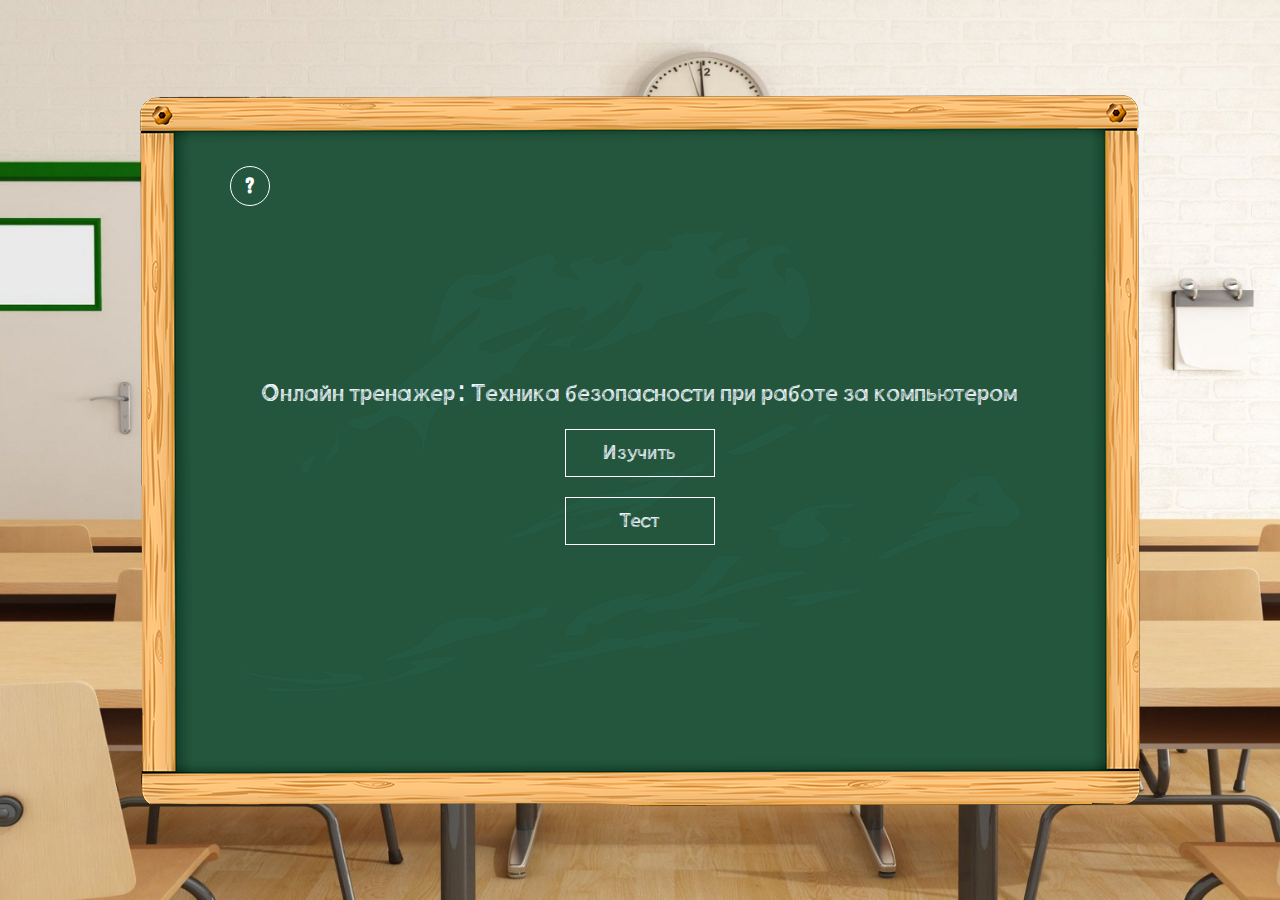
<file: index.html>
<!DOCTYPE html>
<html lang="ru">
<head>
    <meta charset="utf-8">
    <meta name="viewport" content="width=device-width, initial-scale=1.0">
    <link rel="stylesheet" href="iteem/css/stiel.css">
    <title>Онлайн тренажер: Техника безопасности при работе за компьютером</title>
</head>
<body class="body">
    <section class="container">
        <div id="board" class="board">
            <a class="how_to_use" id="how_to_use_open">?</a>
            <div class="menu" id="menu">
                <div class="title">Онлайн тренажер: Техника безопасности при работе за компьютером </div>
                <a class="check_button button"  href="information.html">Изучить</a>
                <a class="start_button button" id="start_button">Тест</a>
            </div>
            <div class="question_content" id="question_content">
                <div id="question" class="question"></div>
                <div class="variants">
                    <a href="#" id="alt1" class="var"></a>
                    <a href="#" id="alt2" class="var"></a>
                    <a href="#" id="alt3" class="var"></a>
                    <a href="#" id="alt4" class="var"></a>
                </div>
            </div>
        </div>
    </section>
    <div class="wrapper_modal" id="how_use_modal">
        <div class="how_use_modal">
            <a class="close_how_use" id="close_how_use">x</a>
            <h2 class="modal_title">Как пользоваться?</h2>
            <p> Кнопка "Изучить" переводит Вас на учебный материал для повторения темы. </p>
            <p> Нажав на кнопку "Тест" Вы запускаете тренажер. В тренажере дается вопрос и 4 варианта ответа к нему. При нажатии на не верный вариант, Вы приходите к следующему вопросу. При нажатии на верный вариант, осуществляется приход на следующий вопрос.</p>
            <p> В конечном итого выводится окно, в котором показывается количество верных ответов, и предложение вернуться в начальное меню.</p>
        </div>
    </div>
    <div class="wrapper_modal" id="results_modal">
        <div class="results_modal" id="results_modal">
            <h2 class="title">Вы завершили тест!</h2>
            <p id="result">Ваш результат: 17</p>
            <a href="" class="close_result_modal">Перейти в меню</a>
        </div>
    </div>
    <script src="js/questions.js"></script>
    <script src="js/how_to_use.js"></script>
</body>
</html>
</file>
<file: iteem/css/stiel.css>
@font-face {
    font-family: chalk;
    src: url(../fonts/chalkcyrillicfreehand.ttf) format(truetype);
}
*, *::before, *::after {
    box-sizing: border-box;
    padding: 0;
    margin: 0;
    outline: 0;
}
html {
    height: 100%;
}
body {
    margin: 0;
    font-family: chalk, system-ui, sans-serif;
    color: #fff;
    font-size: 16px;
    font-weight: normal;
    line-height: normal;
    overflow-x: hidden;
    min-height: 100%;
    height: 100%;
}
a {
    text-decoration: none;
    transition: all 0.3s ease;
    cursor: pointer;
}
a:hover {
    opacity: 0.8;
}
.container {
    background-image: url(../imeg/fon.jpg);
    background-repeat: no-repeat;
    background-position: center top;
    background-attachment: fixed;
    -webkit-background-size: cover;
    -moz-background-size: cover;
    -o-background-size: cover;
    background-size: cover;
    height: 100vh;
    overflow: auto;
    align-items: center;
    display: flex;
    padding: 5px;
}
.board {
    position: relative;
    width: 1000px;
    height: 711px;
    margin: auto;
    background: url(../imeg/board.png) no-repeat;
    background-size: contain;
    background-position: center;
    padding: 45px;
}
.how_to_use {
    position: absolute;
    top: 10%;
    left: 9%;
    padding: 2px 0 0 0;
    color: white;
    font-size: 24px;
    font-weight: 800;
    width: 40px;
    height: 40px;
    border: 1px solid white;
    border-radius: 50%;
    display: flex;
    align-items: center;
    justify-content: center;
}
.wrapper_modal {
    display: none;
    position: fixed;
    top: 0;
    left: 0;
    width: 100%;
    height: 100%;
    align-items: center;
    justify-content: center;
    padding: 15px;
    overflow: auto;
    z-index: 100;
}
.how_use_modal {
    margin: auto;
    position: relative;
    max-width: 500px;
    background-color: rgb(42, 107, 65);
    border-radius: 10px;
    border: 3px solid #fff;
    padding: 20px;
    overflow-y: scroll;
}
.modal_title {
    text-align: center;
    font-size: 28px;
    padding-right: 15px;
}
.how_use_modal p {
    font-size: 22px;
}
.close_how_use {
    position: absolute;
    right: 10px;
    top: 10px;
    color: #fff;
    font-size: 26px;
    padding: 0 0 7px 0;
    font-weight: 600;
    width: 40px;
    height: 40px;
    border: 1px solid #fff;
    border-radius: 50%;
    display: flex;
    align-items: center;
    justify-content: center;
    transition: all 0.3s ease;
    text-decoration: none;
}
.menu {
    padding: 15px;
    margin: 24% auto 0;
    display: flex;
    justify-content: center;
    flex-direction: column;
    gap: 20px;
    align-items: center;
    color: aliceblue;
}
.title {
    font-size: 30px;
}
.button {
    font-size: 25px;
    padding: 10px 20px;
    color: aliceblue;
    width: 150px;
    border: 1px solid #fff;
    background: none;
    text-align: center;
    text-decoration: none;
    transition: all 0.3s;
}
.button:hover {
    opacity: 0.8;
}
.question_content {
    display: none;
    margin: 0 auto;
    justify-content: center;
    align-items: center;
    color: rgb(255, 255, 255);
    text-align: center;
    padding: 15px;
    flex-wrap: wrap;
    margin-top: 18%;
}
.question {
    font-size: 42px;
    flex: 0 0 100%;
    margin-bottom: 35px;
}
.variants {
    display: grid;
    gap: 40px;
    grid-template-columns: repeat(2, 1fr);
    text-align: left
}
.var {
    font-size: 27px;
    padding: 10px;
    border-radius: 10px;
    background-color: rgba(245, 222, 179, 0.268);
    transition: all 0.3s ease;
    color: white;
    text-decoration: none;
}
.var:hover {
    background-color: rgba(245, 222, 179, 0.455);
}
.correct {
    border: lpx solid green; 
}
.incorrect {
    border: lpx solid red; 
}
.score {
    font-size: 30px;
    font-weight: 700;
    position: absolute;
    color: white;
    top: 15%;
    right: 100px;
}
.error {
    display: block;
 
    text-align: center;
    color: aliceblue;
    font-size: 20px;
}
.img-error {
    width: 650px;
    height: 550px;
    position: absolute;
}
.results_modal {
    margin: auto;
    position: relative;
    max-width: 500px;
    background-color: rgb(42, 107, 65);
    border-radius: 10px;
    border: 3px solid #fff;
    padding: 20px;
    overflow-y: scroll;
}
.results_modal .title {
    margin-top: 20px;
    text-align: center;
    font-size: 38px;
}
.results_modal p {
    font-size: 24px;
    font-weight: 700;
    text-align: center;
}
.close_result_modal {
    margin-top: 30px;
    font-size: 25px;
    padding: 10px 20px;
    color: aliceblue;
    width: 100%;
    border: 1px solid #fff;
    background: none;
    text-align: center;
    text-decoration: none;
    transition: all 0.3s;
    display: inline-block;
}
.rules {
    width: 100%;
    height: 540px;
    margin-bottom: 5px;
}
.document {
    display: flex;
    margin: 0 auto;
    gap: 20px;
    align-items: center;
    justify-content: center;
}
.spos__coun {
    margin: 0;
    font-family: chalk;
    color: white;
    font-size: 25px;
}
.spos__img img {
    max-width: 100px;
    height: auto;
}

@media (max-width: 960px) {
    .board {
        width: 600px;
        height: 430px;
        padding: 25px;
    }
    .menu {
        margin: 10% auto 0;
        text-align: center;
        gap: 15px;
    }
    .question_content {
        margin-top: 10%;
    }
    .question {
        font-size: 28px;
        line-height: 30px;
        margin-bottom: 25px;
    }
    .variants {
        gap: 18px;
    }
    .var {
        font-size: 21px;
    }
    .rules {
        height: 320px;
    }
    .spos__img img {
        max-width: 64px;
    }
}

@media (max-width: 600px) {
    .container {
        padding: 5px;
    }
    .board {
        background: url(../imeg/board-min.png) no-repeat;
        background-size: 100% 100%;
        width: 100%;
        height: 100%;
        padding: 80px 15px 60px;
        overflow: auto;
    }
    .menu {
        padding: 0;
        margin: 25% auto 0;
    }
    .title {
        font-size: 26px;
    }
    .button {
        font-size: 18px;
        width: 130px;
    }
}
</file>
